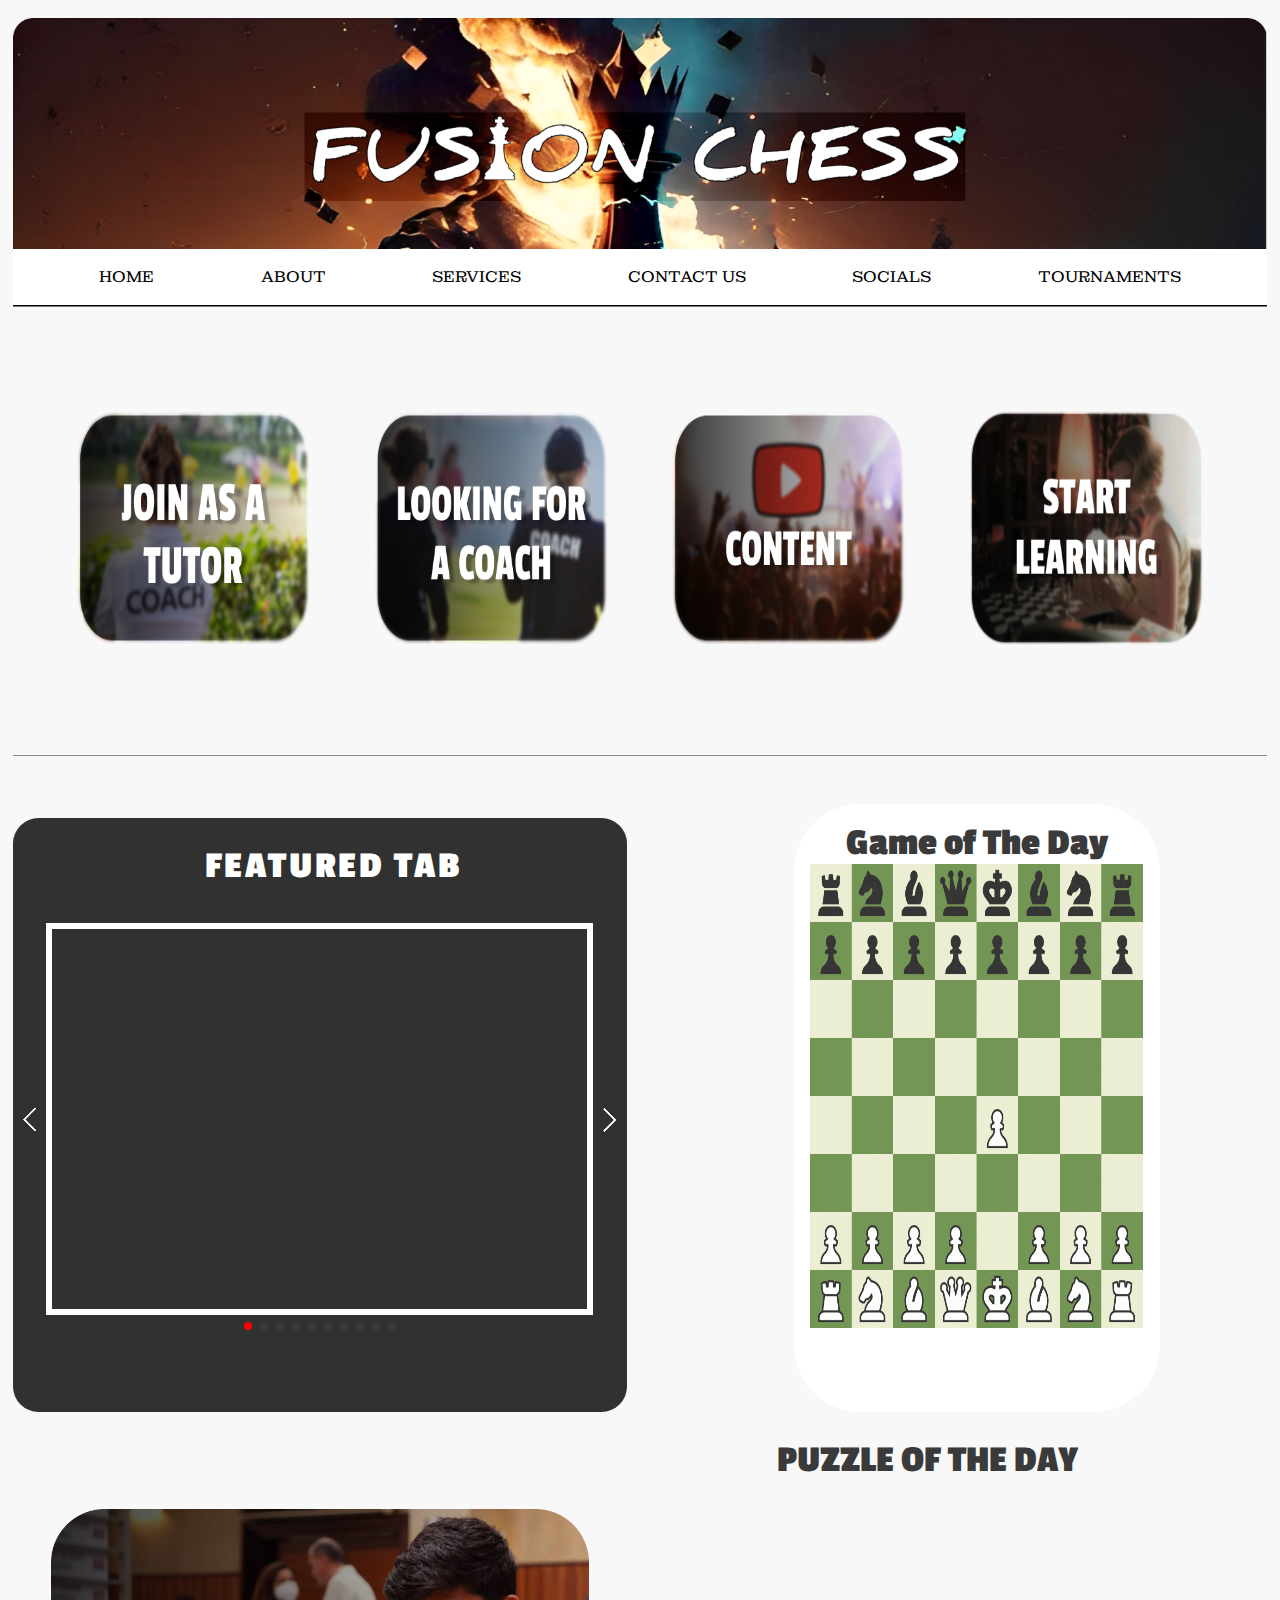
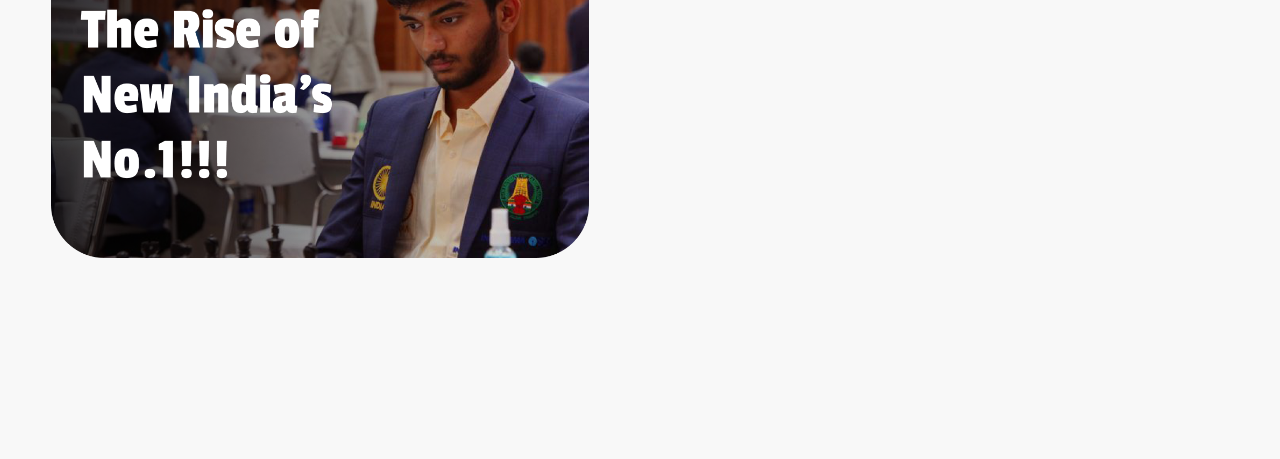
<file: index.html>
<!DOCTYPE html>
<html lang="en">

<head>
  <meta charset="UTF-8">
  <meta name="viewport" content="width=device-width, initial-scale=1.0">
  <title>Welcome to Fusion Chess</title>
  <link rel="stylesheet" href="/css/index.css">
  <link rel="preconnect" href="https://fonts.googleapis.com">
  <link rel="preconnect" href="https://fonts.gstatic.com" crossorigin>
  <link
    href="https://fonts.googleapis.com/css2?family=Montagu+Slab:opsz@16..144&family=Passion+One:wght@400;700&display=swap"
    rel="stylesheet">
</head>

<body>
  <header>
    <img src="/Pictures/chess-war.png" alt="">
    <nav>
      <ul class="navbar">
        <li><a href="index.html">HOME</a></li>
        <li><a href="services.html">ABOUT</a></li>
        <li><a href="about.html">SERVICES</a></li>
        <li><a href="socials.html">CONTACT US</a></li>
        <li><a href="contact.html">SOCIALS</a></li>
        <li><a href="tournaments.html">TOURNAMENTS</a></li>
      </ul>
    </nav>
  </header>

  <div class="container">
    <a href=""><img src="/Pictures/join-as-a-tutor-button.png" alt="Join as a Tutor"></a>
    <a href=""><img src="/Pictures/looking-for-a-coach-button.png" alt="Looking for a Coach"></a>
    <a href="content.html"><img src="/Pictures/conetnt button.png" alt="Content"></a>
    <a href=""><img src="/Pictures/start-learing-button.png" alt="Start Learning"></a>
  </div>

  <!-- From here Featured Tab Starts -->
  <div id="section-1">
    <div class="featured">
      <h1 id="featured-tab">FEATURED TAB</h1>

      <div style="height: 100%; overflow-x: hidden; text-align: center">
        <div class="csslider infinity" id="slider1">
          <input type="radio" name="slides" checked="checked" id="slides_1" />
          <input type="radio" name="slides" id="slides_2" />
          <input type="radio" name="slides" id="slides_3" />
          <input type="radio" name="slides" id="slides_4" />
          <input type="radio" name="slides" id="slides_5" />
          <input type="radio" name="slides" id="slides_6" />
          <input type="radio" name="slides" id="slides_7" />
          <input type="radio" name="slides" id="slides_8" />
          <input type="radio" name="slides" id="slides_9" />
          <input type="radio" name="slides" id="slides_10" />
          <ul>
            <li>
              <iframe width="100%" height="400px" src="https://www.youtube.com/embed/KnmVAWplY0E"
                title="YouTube video player" frameborder="0"
                allow="accelerometer; autoplay; clipboard-write; encrypted-media; gyroscope; picture-in-picture; web-share"
                allowfullscreen></iframe>
              </p>
            </li>
            <li>
              <p>
                <iframe width="100%" height="400px" src="https://www.youtube.com/embed/TghPPv7ioX8?rel=0"
                  frameborder="0" allow="autoplay; encrypted-media" allowfullscreen></iframe>
              </p>
            </li>
            <li>
              <p>
                <iframe width="100%" height="400px" src="https://www.youtube.com/embed/DNweVuwPOWE?rel=0"
                  frameborder="0" allow="autoplay; encrypted-media" allowfullscreen></iframe>
              </p>
            </li>
            <li>
              <p>
                <iframe width="100%" height="400px" src="https://www.youtube.com/embed/2HtzSQAZhPI?rel=0"
                  frameborder="0" allow="autoplay; encrypted-media" allowfullscreen></iframe>
              </p>
            </li>
            <li>
              <p>
                <iframe width="100%" height="400px" src="https://www.youtube.com/embed/m6vjf8YyhTA?rel=0"
                  frameborder="0" allow="autoplay; encrypted-media" allowfullscreen></iframe>
              </p>
            </li>
            <li>
              <p>
              <p>
                <iframe width="100%" height="400px" src="https://www.youtube.com/embed/_PZargVQ0A8?rel=0"
                  frameborder="0" allow="autoplay; encrypted-media" allowfullscreen></iframe>
              </p>
            </li>
            <li>
              <p>
              <p>
                <iframe width="100%" height="400px" src="https://www.youtube.com/embed/IMBHiRmRnfc?rel=0"
                  frameborder="0" allow="autoplay; encrypted-media" allowfullscreen></iframe>
              </p>
            </li>
            <li>
              <p>
              <p>
                <iframe width="100%" height="400px" src="https://www.youtube.com/embed/9ibsHRq3CWI?rel=0"
                  frameborder="0" allow="autoplay; encrypted-media" allowfullscreen></iframe>
              </p>
            </li>
            <li>
              <p>
              <p>
                <iframe width="100%" height="400px" src="https://www.youtube.com/embed/0AerErHz9fA?rel=0"
                  frameborder="0" allow="autoplay; encrypted-media" allowfullscreen></iframe>
              </p>
            </li>
            <li>
              <p>
              <p>
                <iframe width="100%" height="400px" src="https://www.youtube.com/embed/8yNVISc-B0k?rel=0"
                  frameborder="0" allow="autoplay; encrypted-media" allowfullscreen></iframe>
              </p>
            </li>
            <li>
              <p>
                <video controls preload>
                  <source src="" />
                </video>
              </p>
            </li>
            <li>
              <p>
                <video controls preload>
                  <source src="" />
                </video>
              </p>
            </li>
          </ul>
          <div class="arrows">
            <label for="slides_1"></label>
            <label for="slides_2"></label>
            <label for="slides_3"></label>
            <label for="slides_4"></label>
            <label for="slides_5"></label>
            <label for="slides_6"></label>
            <label for="slides_7"></label>
            <label for="slides_8"></label>
            <label for="slides_9"></label>
            <label for="slides_10"></label>
            <label class="goto-first" for="slides_1"></label>
            <label class="goto-last" for="slides_10"></label>
          </div>
          <div class="navigation">
            <div>
              <label for="slides_1"></label>
              <label for="slides_2"></label>
              <label for="slides_3"></label>
              <label for="slides_4"></label>
              <label for="slides_5"></label>
              <label for="slides_6"></label>
              <label for="slides_7"></label>
              <label for="slides_8"></label>
              <label for="slides_9"></label>
              <label for="slides_10"></label>
            </div>
          </div>
        </div>
      </div>
    </div>

    <div id="game-of-the-day">
      <h1 class="h-primary center">Game of The Day</h1>
      <img src="/Pictures/gamr-of-the-day.gif" alt="Game of the Day">
    </div>
  </div>

  <div id="section-2">
    <div class="blog-home">
      <a href=""><img src="/Pictures/rise-of-new-india-1.png" alt=""></a>
    </div>
    <div class="daily-puzzle">
      <div id="puzzle-collection">
        <h1 class="h-primary center">PUZZLE OF THE DAY</h1>
        <iframe style="width: 615px; height: 420px;" src="https://www.chess.com/daily_puzzle" frameborder="0"></iframe>
      </div>
    </div>
  </div>
  <iframe id="10920849" allowtransparency="true" frameborder="0" style="width:20%;border:none;"
    src="//www.chess.com/emboard?id=10920849"></iframe>
  <script>window.addEventListener("message", e => { e['data'] && "10920849" === e['data']['id'] && document.getElementById(`${e['data']['id']}`) && (document.getElementById(`${e['data']['id']}`).style.height = `${e['data']['frameHeight'] + 30}px`) });</script>

</body>

</html>
</file>
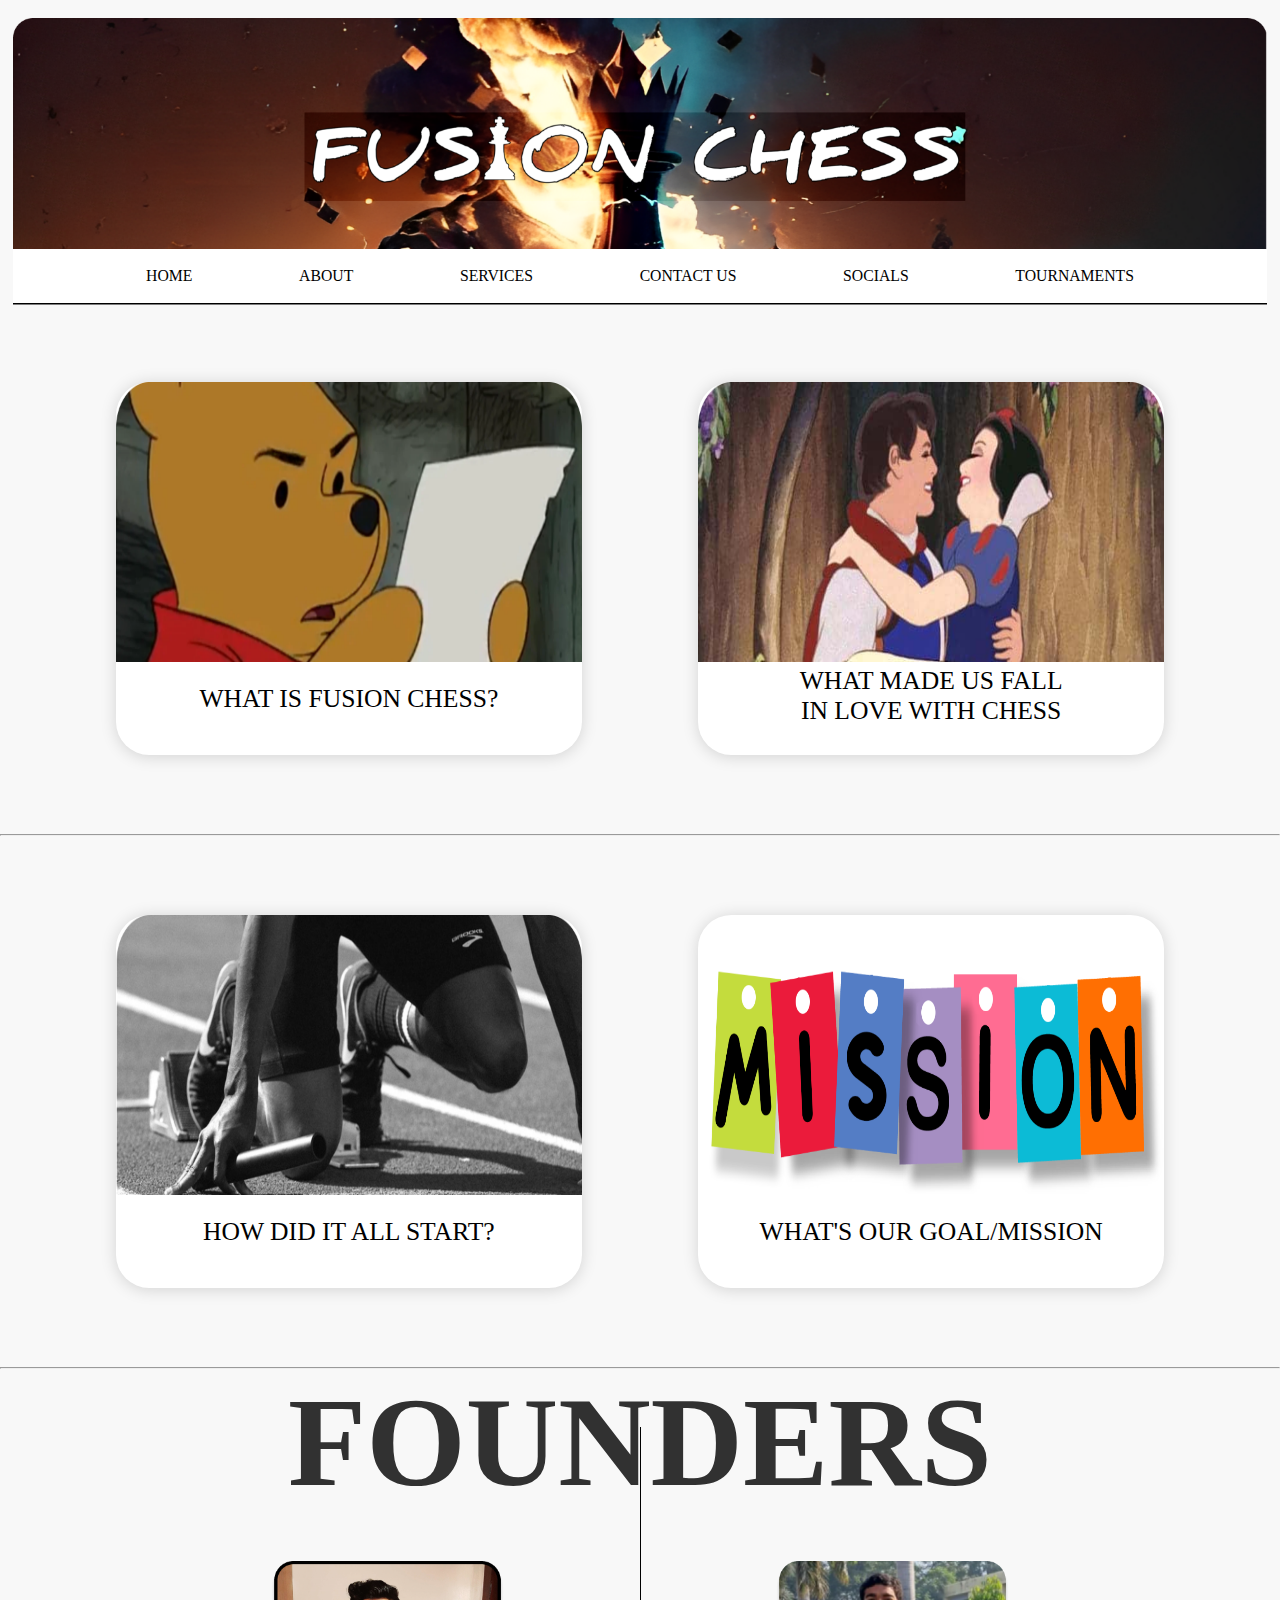
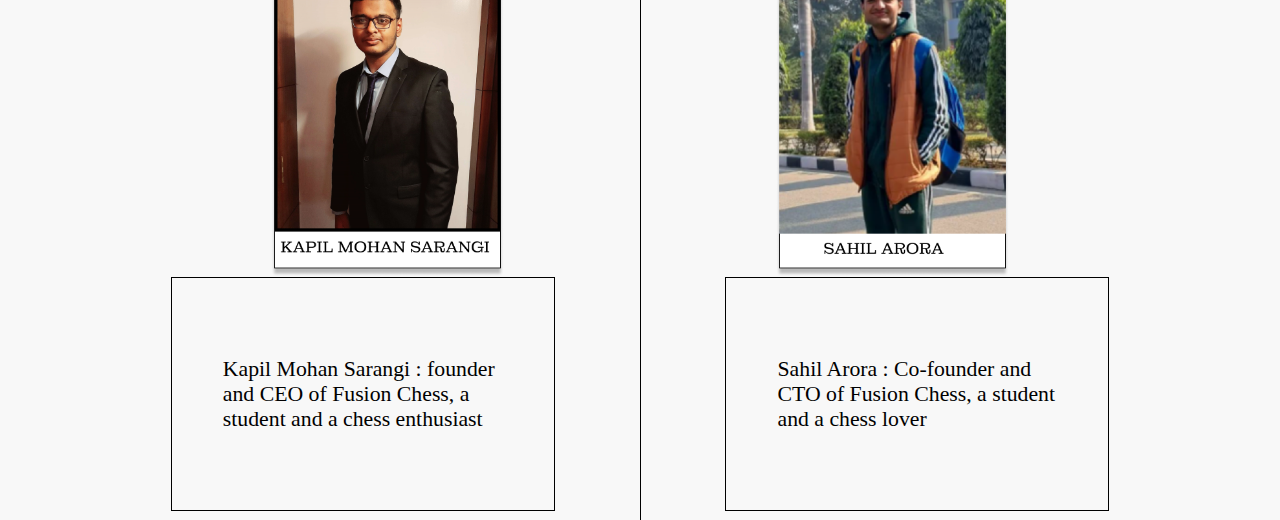
<file: about.html>
<!DOCTYPE html>
<html lang="en">

<head>
  <meta charset="UTF-8">
  <meta name="viewport" content="width=device-width, initial-scale=1.0">
  <title>ABOUT US</title>
  <link rel="stylesheet" href="/css/about.css">
</head>

<body>
  <header>
    <img src="/Pictures/chess-war.png" alt="">
    <nav>
      <ul class="navbar">
        <li><a href="index.html">HOME</a></li>
        <li><a href="about.html">ABOUT</a></li>
        <li><a href="services.html">SERVICES</a></li>
        <li><a href="contact.html">CONTACT US</a></li>
        <li><a href="socials.html">SOCIALS</a></li>
        <li><a href="tournaments.html">TOURNAMENTS</a></li>
      </ul>
    </nav>
  </header>

  <div class="container-1">
    <div class="rectangle" id="rectangle-1"><img src="/Pictures/winni.png" alt="">
      <p>WHAT IS FUSION CHESS?</p>
      <div class="answer">
        Fusion Chess is an ed tech startup revolutionizing chess education. We offer comprehensive lessons and tools for
        players to improve their skills. Our platform provides personalized feedback, and a vibrant community. Unlock
        your chess potential with Fusion Chess
      </div>
    </div>
    <div class="rectangle" id="rectangle-2"><img src="/Pictures/cindrella.png" alt="">
      <p>WHAT MADE US FALL <br>IN LOVE WITH CHESS</p>
      <div class="answer">
        During the peak of the Covid lockdown, as teenagers, we found ourselves spending countless hours online,
        engrossed in the world of chess. It was only during this time that we stumbled upon the captivating chess boom
        commonly known as the "Samay Raina Chess Boom" featuring the renowned stand-up comedian and International
        Master, Sagar Shah. The electrifying combination of their comedy and expertise brought chess to life in an
        entirely new way. We were captivated by the game's strategic depth, intellectual challenge, and the sense of
        community it fostered<br>


      </div>
    </div>
  </div>

  <hr>
  <div class="container-2">
    <div class="rectangle" id="rectangle-3"><img src="/Pictures/runner.png" alt="">
      <p>HOW DID IT ALL START?</p>
      <div class="answer">
        This love for chess ignited our entrepreneurial spirit, inspiring us to create Fusion Chess, an ed tech platform
        that shares our passion and enables others to fall in love with chess just like we did
        <br>
        We love chess and we want people to love chess sooo here we are with Fusion Chess <br>
        Damn that rhymed <br>
        &#58; &#41;
      </div>
    </div>
    <div class="rectangle" id="rectangle-4"><img src="/Pictures/mission.png" alt="">
      <p>WHAT&apos;S OUR GOAL/MISSION</p>
      <div class="answer">
        Our goal/mission is to make learning chess as fun and efficient as possible
      </div>
    </div>
  </div>

  <hr>
  <h1 id="founders">FOUNDERS</h1>
  <div class="founder-pics">
    <img src="/Pictures/kapil-photo.png" alt="Kapil Mohan Sarangi">
    <img src="/Pictures/sahil-photo.png" alt="Sahil Arora">
  </div>
  <div class="text-box-container">
    <div class="text-box" id="kapil-text-box">
      <p>Kapil Mohan Sarangi : founder and CEO of Fusion Chess, a student and a chess enthusiast</p>

    </div>
    <div class="text-box" id="sahil-text-box">
      <p>Sahil Arora : Co-founder and CTO of Fusion Chess, a student and a chess lover</p>
    </div>
  </div>

  <div class="vertical-line"></div>
</body>

</html>
</file>
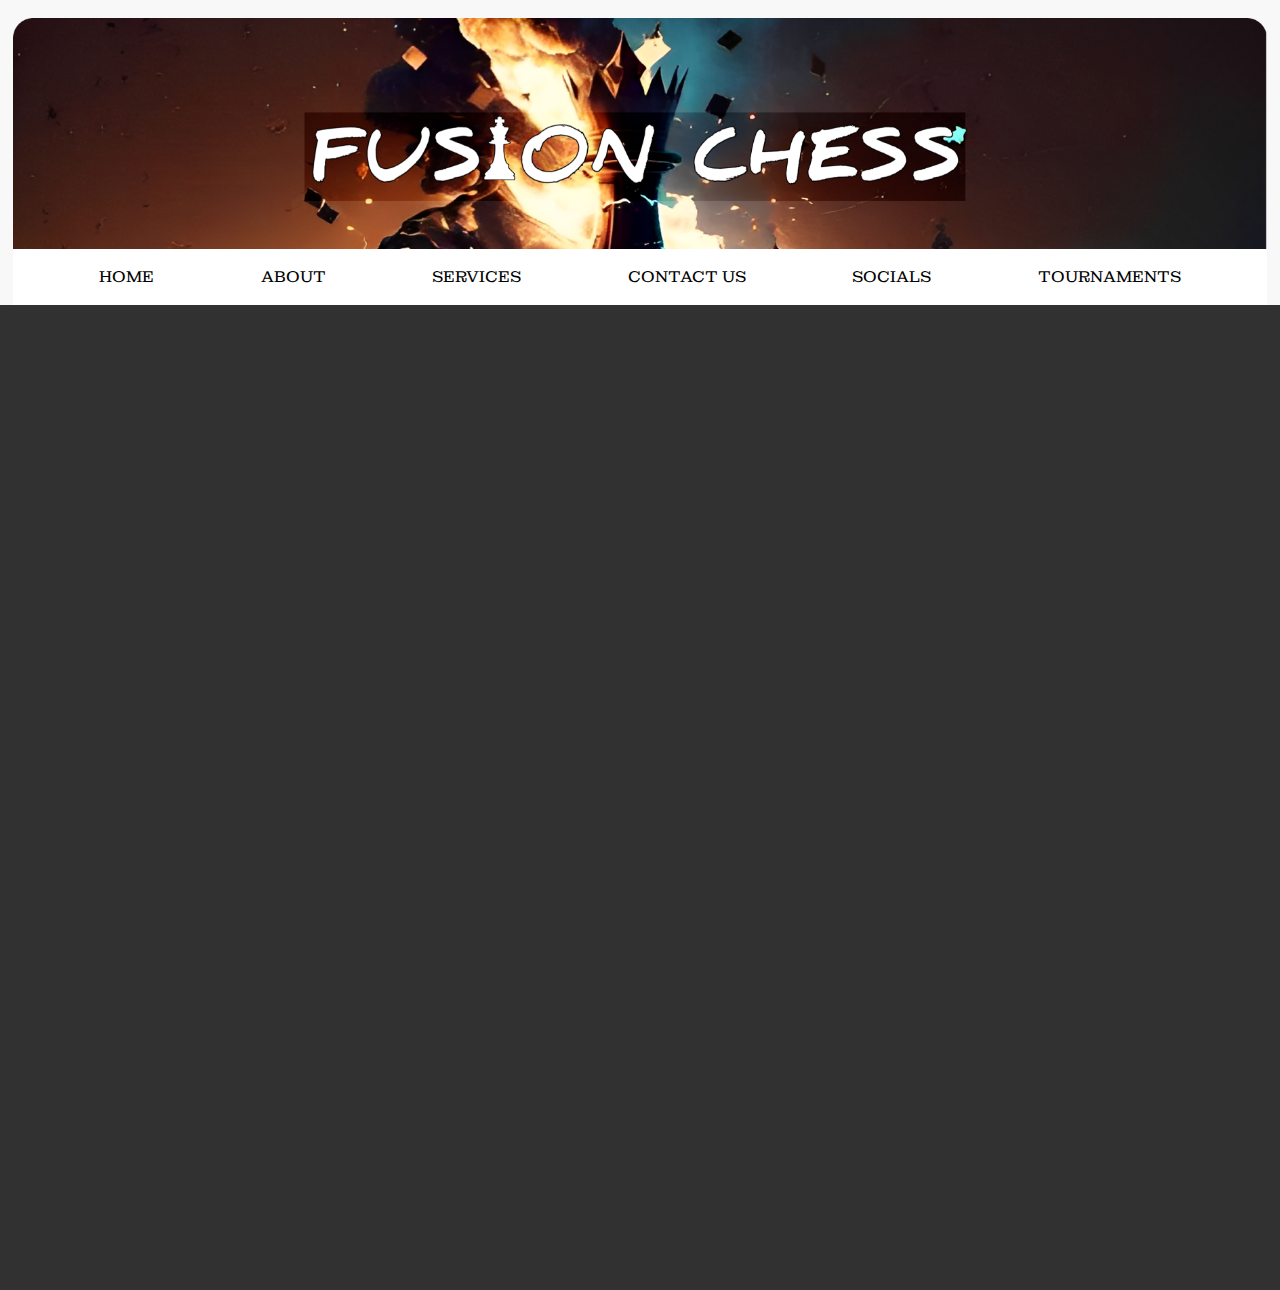
<file: contact.html>
<!DOCTYPE html>
<html lang="en">

<head>
    <meta charset="UTF-8">
    <meta name="viewport" content="width=device-width, initial-scale=1.0">
    <title>Contact Us</title>
    <link rel="stylesheet" href="/css/contact.css">
    <link rel="preconnect" href="https://fonts.googleapis.com">
<link rel="preconnect" href="https://fonts.gstatic.com" crossorigin>
<link href="https://fonts.googleapis.com/css2?family=Montagu+Slab:opsz@16..144&family=Passion+One:wght@400;700&display=swap" rel="stylesheet">
</head>

<body>
    <header>
        <img src="/Pictures/chess-war.png" alt="Fusion Chess">
        <nav>
            <ul class="navbar">
                <li><a href="index.html">HOME</a></li>
                <li><a href="about.html">ABOUT</a></li>
                <li><a href="services.html">SERVICES</a></li>
                <li><a href="contact.html">CONTACT US</a></li>
                <li><a href="socials.html">SOCIALS</a></li>
                <li><a href="">TOURNAMENTS</a></li>
            </ul>
        </nav>
    </header>

    <section id="grey-bg">
        <div id="contact-us-form">
        <iframe
            src="https://docs.google.com/forms/d/e/1FAIpQLSfPkhsQT8Kq5-Al-Uf-f4jmjcRFD_2HtPrzB0a4ebIlGkPyxA/viewform?embedded=true"
            width="640" height="985" frameborder="0" marginheight="0" marginwidth="0">Loading…</iframe>
        </div>
    </section>
</body>

</html>
</file>
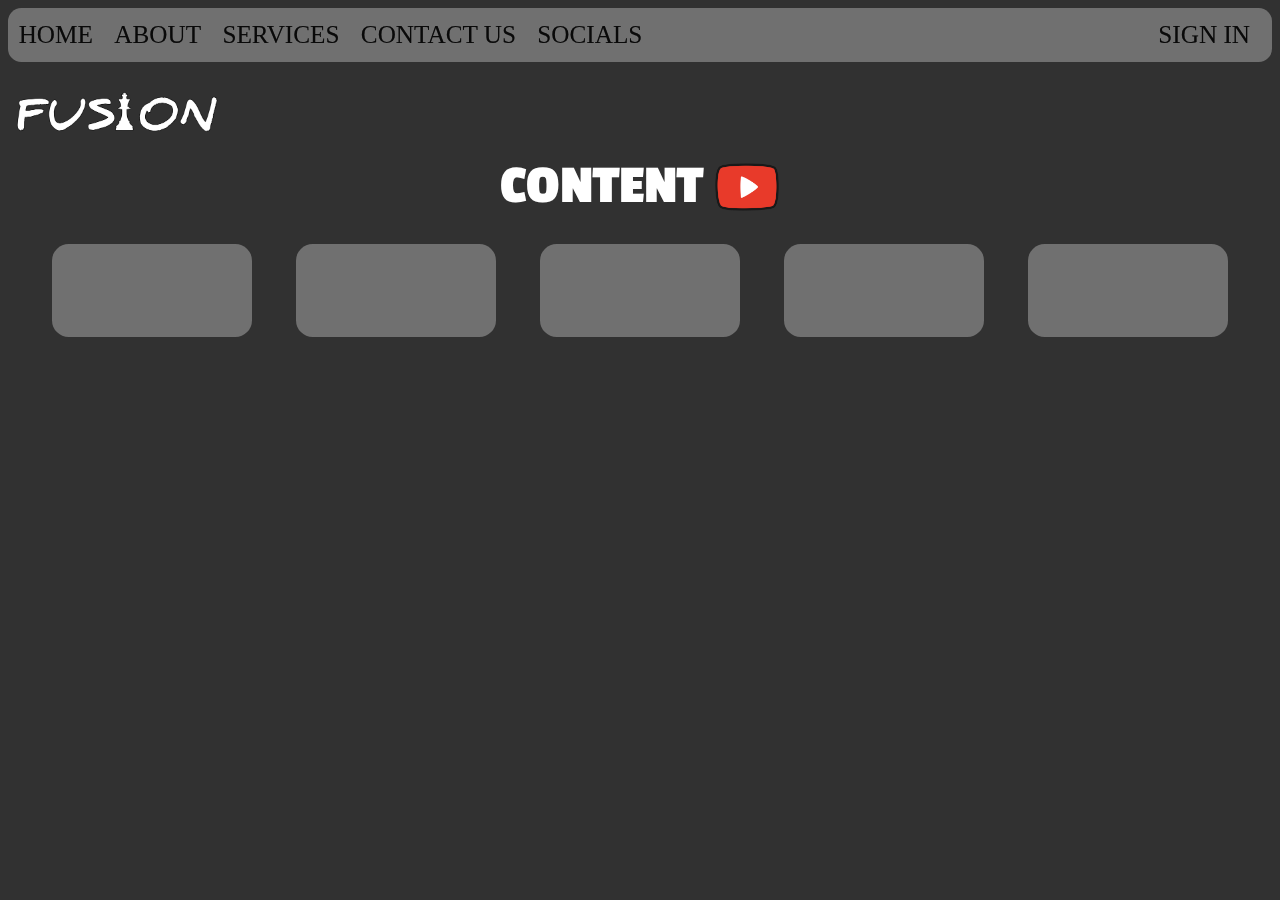
<file: content.html>
<!DOCTYPE html>
<html lang="en">
<head>
    <meta charset="UTF-8">
    <meta name="viewport" content="width=device-width, initial-scale=1.0">
    <title>Content</title>
    <link rel="stylesheet" href="css/content.css">
    <link rel="preconnect" href="https://fonts.googleapis.com">
    <link rel="preconnect" href="https://fonts.gstatic.com" crossorigin>
    <link href="https://fonts.googleapis.com/css2?family=Passion+One:wght@400;700&display=swap" rel="stylesheet">
</head>
<body>

    <header>
        <nav>
          <ul class="navbar">
            <li><a href="index.html">HOME</a></li>
            <li><a href="about.html">ABOUT</a></li>
            <li><a href="services.html">SERVICES</a></li>
            <li><a href="contact.html">CONTACT US</a></li>
            <li><a href="socials.html">SOCIALS</a></li>
            
            <div class="button">
              <li><a href="signIN.html">SIGN IN</a></li>
            </div>
          </ul>
        </nav>
      </header>

    <h2><img src="/Pictures/fusion only.png" alt="fusiom logo"></h2>
    <h1>CONTENT <img src="/Pictures/content.png" alt="Content"></h1>

    <div class="container">
        <div id="section-1" class="items-section"></div>
        <div id="section-2" class="items-section"></div>
        <div id="section-3" class="items-section"></div>
        <div id="section-4" class="items-section"></div>
        <div id="section-5" class="items-section"></div>
    </div>


    
</body>
</html>
</file>
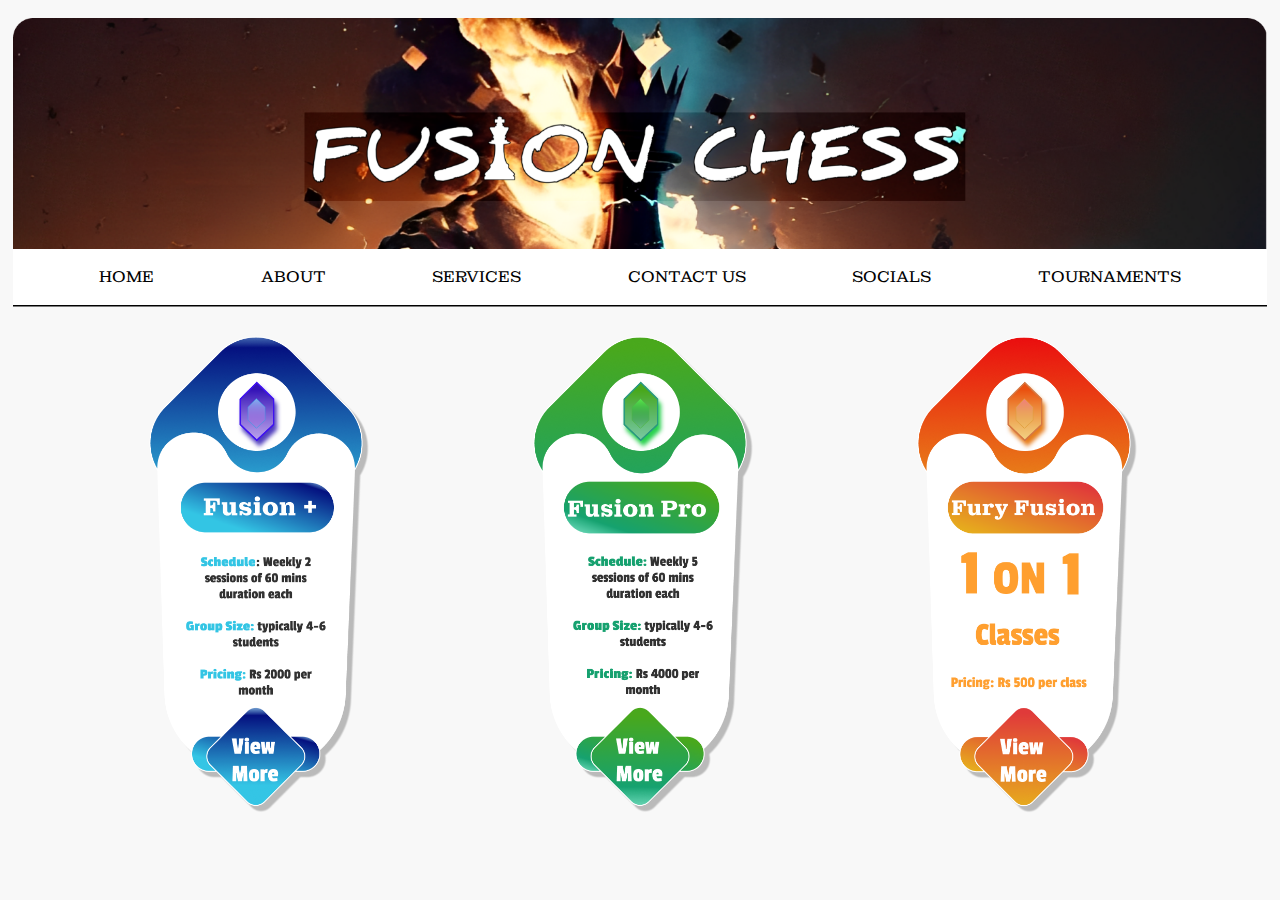
<file: services.html>
<!DOCTYPE html>
<html lang="en">
<head>
  <meta charset="UTF-8">
  <meta name="viewport" content="width=device-width, initial-scale=1.0">
  <title>Services</title>
  <link rel="stylesheet" href="/css/services.css">
  <link rel="preconnect" href="https://fonts.googleapis.com">
<link rel="preconnect" href="https://fonts.gstatic.com" crossorigin>
<link href="https://fonts.googleapis.com/css2?family=Montagu+Slab:opsz@16..144&family=Passion+One:wght@400;700&display=swap" rel="stylesheet">
</head>
<body>
  <header>
    <img src="/Pictures/chess-war.png" alt="">
    <nav>
      <ul class="navbar">
        <li><a href="index.html">HOME</a></li>
        <li><a href="about.html">ABOUT</a></li>
        <li><a href="services.html">SERVICES</a></li>
        <li><a href="contact.html">CONTACT US</a></li>
        <li><a href="socials.html">SOCIALS</a></li>
        <li><a href="">TOURNAMENTS</a></li>
     </ul>
    </nav>
</header>

<div class="container-plans">
  <div class="plans"><img src="/Pictures/fusion+.png" alt=""></div>
  <div class="plans"><img src="/Pictures/fusion-pro.png" alt=""></div>
  <div class="plans"><img src="/Pictures/fury fusion.png" alt=""></div>
</div>

<div class="container-box">
  <div class="box"></div>
  <div class="box"></div>
  <div class="box"></div>
</div>


</body>
</html>
</file>
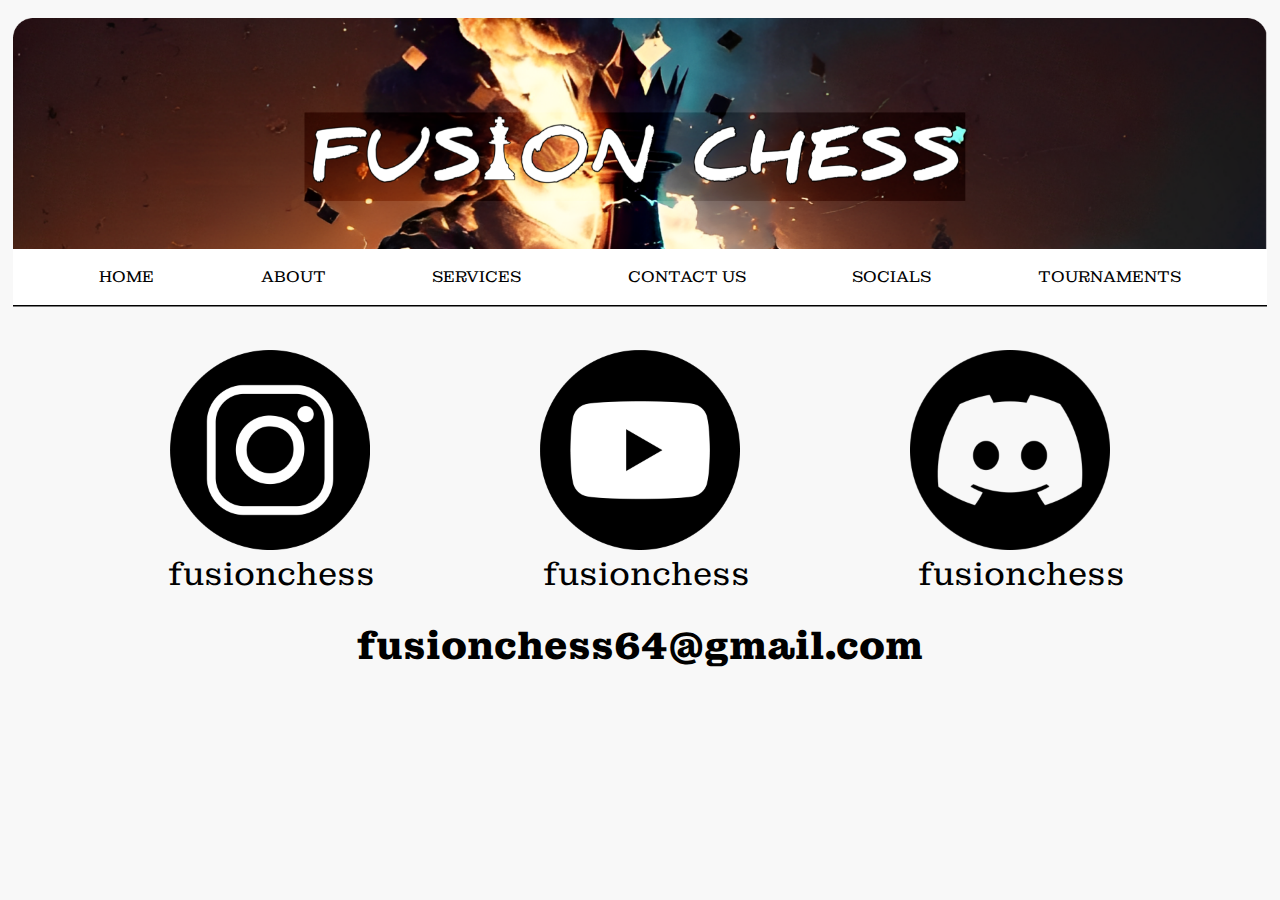
<file: socials.html>
<!DOCTYPE html>
<html lang="en">
<head>
  <meta charset="UTF-8">
  <meta name="viewport" content="width=device-width, initial-scale=1.0">
  <title>Our Social Media Handles</title>
  <link rel="stylesheet" href="/css/socials.css">
  <link rel="preconnect" href="https://fonts.googleapis.com">
<link rel="preconnect" href="https://fonts.gstatic.com" crossorigin>
<link href="https://fonts.googleapis.com/css2?family=Montagu+Slab:opsz@16..144&family=Passion+One:wght@400;700&display=swap" rel="stylesheet">
</head>
<body>
  <header>
    <img src="/Pictures/chess-war.png" alt="">
    <nav>
      <ul class="navbar">
        <li><a href="index.html">HOME</a></li>
        <li><a href="about.html">ABOUT</a></li>
        <li><a href="services.html">SERVICES</a></li>
        <li><a href="contact.html">CONTACT US</a></li>
        <li><a href="socials.html">SOCIALS</a></li>
        <li><a href="">TOURNAMENTS</a></li>
     </ul>
    </nav>
</header>

<div class="container-icons">
  <div class="icons"><a href="https://www.instagram.com/fusionchess/"><img src="/Pictures/instagram-socials.png" alt="Instagram"></a></div>
  <div class="icons"><a href="https://www.youtube.com/@FusionChess"><img src="/Pictures/youtube-socials.png" alt="YouTube"></a></div>
  <div class="icons"><a href="https://discord.gg/KW5Y35zGQT"><img src="/Pictures/discord-socials.png" alt="Discord"></a></div>
</div>

<div class="container-text">
  <div class="text"><p>fusionchess</p></div>
  <div class="text"><p>fusionchess</p></div>
  <div class="text"><p>fusionchess</p></div>
</div>

<h1 id="email">fusionchess64@gmail.com</h1>
</body>
</html>
</file>
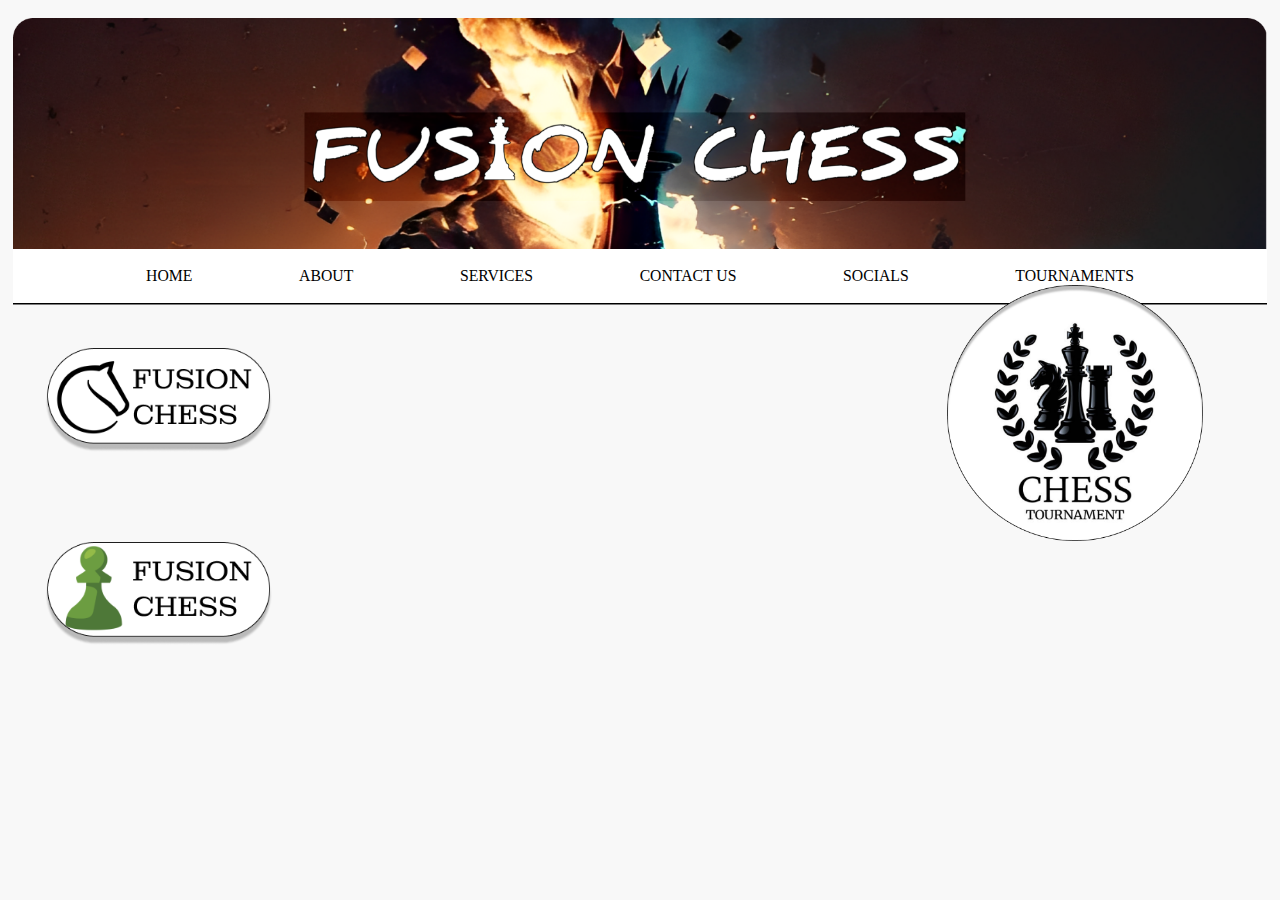
<file: tournaments.html>
<!DOCTYPE html>
<html lang="en">
<head>
    <meta charset="UTF-8">
    <meta name="viewport" content="width=device-width, initial-scale=1.0">
    <title>Tournaments Pages</title>
    <link rel="stylesheet" href="/css/tournaments.css">
</head>
<body>
    <header>
        <img src="/Pictures/chess-war.png" alt="">
        <nav>
          <ul class="navbar">
            <li><a href="index.html">HOME</a></li>
            <li><a href="about.html">ABOUT</a></li>
            <li><a href="services.html">SERVICES</a></li>
            <li><a href="contact.html">CONTACT US</a></li>
            <li><a href="socials.html">SOCIALS</a></li>
            <li><a href="tournaments.html">TOURNAMENTS</a></li>
          </ul>
        </nav>
      
      </header>
    
  <div class="container">
    <img src="/Pictures/fusio-chess-lichess.png" alt="">
    <img src="/Pictures/fusio-chess-chesscom.png" alt="">
  </div>

  <div class="chess-tournaments">
    <img src="/Pictures/chess-tournaments.png" alt="">
  </div>
</body>
</html>
</file>
<file: css/index.css>
*{
  box-sizing: border-box;
  margin: 0;
  padding: 0;
}

body{
  background-color: #F8F8F8;
}

img[src="/Pictures/chess-war.png"]{
  background-size: cover;
  width: 98%;
 margin: 2vh 1vw;
}

.navbar{
  background-color: #FFFFFF;
  display: flex;
 align-items: center;
 justify-content: center; 
 list-style-type: none;
 margin-left: 1vw;
 margin-right: 1vw;
 padding: 2vh 1vw;
 margin-top: -2.4vh;
 box-shadow: 0 0.16614745586708204vh black;
}

.navbar li a{
  font-size: 1.23vw;
  color: black;
  font-family: 'Montagu Slab', serif;
  text-decoration: none;
  padding: 1.6614745586708204vh 4.166666666666667vw;
align-items: center;
justify-content: center;
}

.navbar li a:hover{
  background-color: black;
  color: #FFFFFF
}

.container{
  /* border: 2px solid red; */
  height: 50vh;
  display: flex;
  align-items: center;
  justify-content: space-evenly;
  box-shadow: 0 0.05vh black;
  margin: 0 1vw;
}

.container img{
  width: 18.229166666666668vw;
  height: 25.96053997923157vh;
}

h1{
  font-family: 'Passion One', serif;
  font-weight: bold;
  font-size: 3vw;
  margin-left: 15vw;
  color: white;
  
  margin-top: 3vh;

}

#featured-tab{
  letter-spacing: 0.2vw;
}

.featured{
  margin-top: 7vh;
  margin-left: 1vw;
  background-color: #313131;
  border-radius: 2vw;
  width: 48vw;
}

.csslider {
  -moz-perspective: 1300px;
  -ms-perspective: 1300px;
  -webkit-perspective: 1300px;
  perspective: 67.70833333333333vw;
  display: inline-block;
  text-align: left;
  position: relative;
  margin-bottom: 22px;
}
.csslider > input {
  display: none;
}
.csslider > input:nth-of-type(10):checked ~ ul li:first-of-type {
  margin-left: -900%;
}
.csslider > input:nth-of-type(9):checked ~ ul li:first-of-type {
  margin-left: -800%;
}
.csslider > input:nth-of-type(8):checked ~ ul li:first-of-type {
  margin-left: -700%;
}
.csslider > input:nth-of-type(7):checked ~ ul li:first-of-type {
  margin-left: -600%;
}
.csslider > input:nth-of-type(6):checked ~ ul li:first-of-type {
  margin-left: -500%;
}
.csslider > input:nth-of-type(5):checked ~ ul li:first-of-type {
  margin-left: -400%;
}
.csslider > input:nth-of-type(4):checked ~ ul li:first-of-type {
  margin-left: -300%;
}
.csslider > input:nth-of-type(3):checked ~ ul li:first-of-type {
  margin-left: -200%;
}
.csslider > input:nth-of-type(2):checked ~ ul li:first-of-type {
  margin-left: -100%;
}
.csslider > input:nth-of-type(1):checked ~ ul li:first-of-type {
  margin-left: 0%;
}
.csslider > ul {
  position: relative;
  width: 42.708333333333336vw;
  height: 43.613707165109034vh;
  z-index: 1;
  font-size: 0;
  line-height: 0;
  border: 0.5208333333333334vw solid #ffffff;
  margin: 0 auto;
  padding: 0;
  overflow: hidden;
  white-space: nowrap;
  -moz-box-sizing: border-box;
  -webkit-box-sizing: border-box;
  box-sizing: border-box;
}
.csslider > ul > li {
  position: relative;
  display: inline-block;
  width: 100%;
  height: 100%;
  overflow: hidden;
  font-size: 0.78125vw;
  font-size: initial;
  line-height: normal;
  -moz-transition: all 0.5s cubic-bezier(0.4, 1.3, 0.65, 1);
  -o-transition: all 0.5s ease-out;
  -webkit-transition: all 0.5s cubic-bezier(0.4, 1.3, 0.65, 1);
  transition: all 0.5s cubic-bezier(0.4, 1.3, 0.65, 1);
  vertical-align: top;
  -moz-box-sizing: border-box;
  -webkit-box-sizing: border-box;
  box-sizing: border-box;
  white-space: normal;
}
.csslider > .navigation {
  position: absolute;
  bottom: -8px;
  left: 50%;
  z-index: 10;
  margin-bottom: -0.5208333333333334vw;
  font-size: 0;
  line-height: 0;
  text-align: center;
  -webkit-touch-callout: none;
  -webkit-user-select: none;
  -khtml-user-select: none;
  -moz-user-select: none;
  -ms-user-select: none;
  user-select: none;
}
.csslider > .navigation > div {
    margin-left: -100%;
}
.csslider > .navigation label {
  position: relative;
  display: inline-block;
  cursor: pointer;
  border-radius: 50%;
  margin: 0 4px;
  padding: 4px;
  background: #3A3A3A;
}
.csslider > .navigation label:hover:after {
  opacity: 1;
}
.csslider > .navigation label:after {
  content: '';
  position: absolute;
  left: 50%;
  top: 50%;
  margin-left: -0.3125vw;
  margin-top: -0.3125vw;
  background: #ff0000;
  border-radius: 50%;
  padding: 0.3125vw;
  opacity: 0;
}
.csslider > .arrows {
  -webkit-touch-callout: none;
  -webkit-user-select: none;
  -khtml-user-select: none;
  -moz-user-select: none;
  -ms-user-select: none;
  user-select: none;
}
.csslider.inside .navigation {
  bottom: 0.5208333333333334vw;
  margin-bottom: 0.5208333333333334vw;
}
.csslider > input:nth-of-type(1):checked ~ .navigation label:nth-of-type(1):after,
.csslider > input:nth-of-type(2):checked ~ .navigation label:nth-of-type(2):after,
.csslider > input:nth-of-type(3):checked ~ .navigation label:nth-of-type(3):after,
.csslider > input:nth-of-type(4):checked ~ .navigation label:nth-of-type(4):after,
.csslider > input:nth-of-type(5):checked ~ .navigation label:nth-of-type(5):after,
.csslider > input:nth-of-type(6):checked ~ .navigation label:nth-of-type(6):after,
.csslider > input:nth-of-type(7):checked ~ .navigation label:nth-of-type(7):after,
.csslider > input:nth-of-type(8):checked ~ .navigation label:nth-of-type(8):after,
.csslider > input:nth-of-type(9):checked ~ .navigation label:nth-of-type(9):after,
.csslider > input:nth-of-type(10):checked ~ .navigation label:nth-of-type(10):after,
.csslider > input:nth-of-type(11):checked ~ .navigation label:nth-of-type(11):after {
  opacity: 1;
}
.csslider > .arrows {
  position: absolute;
  left: -1.6145833333333333vw;
  top: 50%;
  width: 100%;
  height: 1.3541666666666667vw;
  padding: 0 1.6145833333333333vw;
  z-index: 0;
  -moz-box-sizing: content-box;
  -webkit-box-sizing: content-box;
  box-sizing: content-box;
}
.csslider > .arrows label {
  display: none;
  position: absolute;
  top: -50%;
  padding: 0.6770833333333334vw;
  box-shadow: inset 0.10416666666666667vw -0.10416666666666667vw 0 0.052083333333333336vw white;
  cursor: pointer;
  -moz-transition: box-shadow 0.15s, margin 0.15s;
  -o-transition: box-shadow 0.15s, margin 0.15s;
  -webkit-transition: box-shadow 0.15s, margin 0.15s;
  transition: box-shadow 0.15s, margin 0.15s;
}
.csslider > .arrows label:hover {
  box-shadow: inset 0.15625vw -0.15625vw 0 0.10416666666666667vw #ff0000;
  margin: 0 0px;
}
.csslider > .arrows label:before {
  content: '';
  position: absolute;
  top: -100%;
  left: -100%;
  height: 300%;
  width: 300%;
}
.csslider.infinity > input:first-of-type:checked ~ .arrows label.goto-last,
.csslider > input:nth-of-type(1):checked ~ .arrows > label:nth-of-type(0),
.csslider > input:nth-of-type(2):checked ~ .arrows > label:nth-of-type(1),
.csslider > input:nth-of-type(3):checked ~ .arrows > label:nth-of-type(2),
.csslider > input:nth-of-type(4):checked ~ .arrows > label:nth-of-type(3),
.csslider > input:nth-of-type(5):checked ~ .arrows > label:nth-of-type(4),
.csslider > input:nth-of-type(6):checked ~ .arrows > label:nth-of-type(5),
.csslider > input:nth-of-type(7):checked ~ .arrows > label:nth-of-type(6),
.csslider > input:nth-of-type(8):checked ~ .arrows > label:nth-of-type(7),
.csslider > input:nth-of-type(9):checked ~ .arrows > label:nth-of-type(8),
.csslider > input:nth-of-type(10):checked ~ .arrows > label:nth-of-type(9),
.csslider > input:nth-of-type(11):checked ~ .arrows > label:nth-of-type(10) {
  display: block;
  left: 0;
  right: auto;
  -moz-transform: rotate(45deg);
  -ms-transform: rotate(45deg);
  -o-transform: rotate(45deg);
  -webkit-transform: rotate(45deg);
  transform: rotate(45deg);
}
.csslider.infinity > input:last-of-type:checked ~ .arrows label.goto-first,
.csslider > input:nth-of-type(1):checked ~ .arrows > label:nth-of-type(2),
.csslider > input:nth-of-type(2):checked ~ .arrows > label:nth-of-type(3),
.csslider > input:nth-of-type(3):checked ~ .arrows > label:nth-of-type(4),
.csslider > input:nth-of-type(4):checked ~ .arrows > label:nth-of-type(5),
.csslider > input:nth-of-type(5):checked ~ .arrows > label:nth-of-type(6),
.csslider > input:nth-of-type(6):checked ~ .arrows > label:nth-of-type(7),
.csslider > input:nth-of-type(7):checked ~ .arrows > label:nth-of-type(8),
.csslider > input:nth-of-type(8):checked ~ .arrows > label:nth-of-type(9),
.csslider > input:nth-of-type(9):checked ~ .arrows > label:nth-of-type(10),
.csslider > input:nth-of-type(10):checked ~ .arrows > label:nth-of-type(11),
.csslider > input:nth-of-type(11):checked ~ .arrows > label:nth-of-type(12) {
  display: block;
  right: 0;
  left: auto;
  -moz-transform: rotate(225deg);
  -ms-transform: rotate(225deg);
  -o-transform: rotate(225deg);
  -webkit-transform: rotate(225deg);
  transform: rotate(225deg);
}
/*#region MODULES */
/*#endregion */
/*___________________________________ LAYOUT ___________________________________ */
* {
  margin: 0;
  padding: 0;
}
ul {
  padding-left: 40px;
}

  #slider1 {
  margin: 1.0416666666666667vw;
  font-family: 'Lato';
  margin-left: 1vw;
  margin-top: 4vh;
}
#slider1 > input:nth-of-type(3):checked ~ ul #bg {
  width: 80%;
  padding: 1.1458333333333333vw;
  -moz-transition: .5s .5s;
  -o-transition: .5s .5s;
  -webkit-transition: .5s .5s;
  transition: .5s .5s;
}
#slider1 > input:nth-of-type(3):checked ~ ul #bg div {
  -moz-transform: translate(0);
  -ms-transform: translate(0);
  -o-transform: translate(0);
  -webkit-transform: translate(0);
  transform: translate(0);
  -moz-transition: .5s .9s;
  -o-transition: .5s .9s;
  -webkit-transition: .5s .9s;
  transition: .5s .9s;
}
/*#videos */
/*___________________________________ LAYOUT ___________________________________ */
video { 
  width:710px; 
  height:400px;  
  background:transparent url('') no-repeat 0 0; 
  -webkit-background-size:cover; 
  -moz-background-size:cover; 
  -o-background-size:cover; 
  background-size:cover; 
}
/* Section 1 */
#section-1{
  display: flex;
}

/* Game of the Day */
#game-of-the-day{
  width: 28.645833333333332vw;
  height: 67.49740394600208vh;
  background-color: white;
  border-radius: 5.208333333333333vw;
  margin-left: 13vw;
  margin-top: 5.5vh;
}

#game-of-the-day h1{
  color: #3A3A3A;
  margin-top: 2vh;
  margin-left: 0vw;
}

#game-of-the-day img{
  width: 26.041666666666668vw;
  height: 51.52440290758048vh;
  margin-left: 1.25vw;
}

/* Section 2: Blog and Daily Puzzle */

#section-2{
  display: flex;
  align-items: center;
  justify-content: space-between;
}

.blog-home{
  margin-left: 4vw;
  margin-top: 6vh;
}

.blog-home img{
  width: 42vw;
} 

#puzzle-collection h1{
  color: rgb(58, 58, 58);
  margin-left: -1vw;
}

.daily-puzzle{
  margin-right: 3vw;
}





/* CSS Utilities */
.center{
  text-align: center;
}

.h-primary{
  font-family: 'Passion One', serif;
  font-weight: bold;
}
</file>
<file: css/about.css>
*{
  box-sizing: border-box;
  margin: 0;
  padding: 0;
}

body{
  background-color: #F8F8F8;
}

img[src="/Pictures/chess-war.png"]{
  background-size: cover;
  width: 98%;
 margin: 2vh 1vw;
}

.navbar{
  background-color: #FFFFFF;
  display: flex;
 align-items: center;
 justify-content: center; 
 list-style-type: none;
 margin-left: 1vw;
 margin-right: 1vw;
 padding: 2vh 1vw;
 margin-top: -2.4vh;
 box-shadow: 0 0.16614745586708204vh black;
}

.navbar li a{
  font-size: 1.23vw;
  color: black;
  font-family: 'Montagu Slab', serif;
  text-decoration: none;
  padding: 1.6614745586708204vh 4.166666666666667vw;
align-items: center;
justify-content: center;
}

.navbar li a:hover{
  background-color: black;
  color: #FFFFFF
}

/* Rectangles */

.container-1 {
  display: flex;
  align-items: center;
  justify-content: space-evenly;
  height: 59vh;
}

.rectangle{
  position: static;
  width: 36.458333333333336vw;
  height: 41.53686396677051vh;
  background-color: white;
  border-radius: 2.6041666666666665vw;
  box-shadow: 0 0.1rem 1rem rgba(0, 0, 0, 0.15);
  transition: height 0.3s ease-in-out;
  cursor: pointer;
}

.rectangle:hover{
  height: auto;
  z-index: +1;
}

.container-2 {
  display: flex;
  align-items: center;
  justify-content: space-evenly;
  height: 59vh;
}

.rectangle img{
  width: 36.458333333333336vw;
  height: 31.152647975077883vh;
}

.rectangle p{
  font-size: 2vw;
  text-align: center;
  font-family: 'Montagu Slab', serif;
}

#rectangle-1 p, #rectangle-3 p, #rectangle-4 p {
  margin-top: 2vh;
}

.answer{
  position: relative;
  font-size: 2vw;
  text-align: center;
  display: none;
}

.rectangle:hover .answer{
  display: block;
}
/* Founder Heading */

#founders{
  text-align: center;
  font-size: 10vw;
  font-family: 'Montagu Slab', serif;
  color: #313131;

}
/* Founder Pictures */

.founder-pics{
  margin-top: 5vh;
  display: flex;
  align-items: center;
  justify-content: space-evenly;
}

.founder-pics img{
  width: 18.229166666666668vw;
}

/* Text Boxes */

.text-box-container{
  display: flex;
  align-items: center;
  justify-content: space-evenly;
}

 .text-box{
  width: 30vw;
  height: 26vh;
  display: flex;
  align-items: center;
  justify-content: center;
  border: 0.1vw solid black;
}

.text-box p{
  font-size: 1.7vw;
  font-family: 'Montagu Slab', serif;
  margin: auto auto;
  padding: 8vh 4vw;
}

/* Vertical line between The Photos */

.vertical-line {
  width: 0.1vw;
  height: 77vh;
  background-color: black;
  margin-left: 50vw;
  margin-top: -76vh;
}

/* Hovering on Photo effect

#kapil-text-box{
  transform: scale(1.5) translate(50px, 200px);
}

.founder-pics img[src="/Pictures/kapil-photo.png"]:hover + .text-box-container #kapil-text-box {
  transform: scale(1.5) translate(50px, 200px);
  transition: transform 3s;

} */
</file>
<file: css/contact.css>
*{
  box-sizing: border-box;
  margin: 0;
  padding: 0;
}

/* Navigation Bar */

body{
  background-color: #F8F8F8;
}

img[src="/Pictures/chess-war.png"]{
  background-size: cover;
  width: 98%;
 margin: 2vh 1vw;
}

.navbar{
  background-color: #FFFFFF;
  display: flex;
 align-items: center;
 justify-content: center; 
 list-style-type: none;
 margin-left: 1vw;
 margin-right: 1vw;
 padding: 2vh 1vw;
 margin-top: -2.4vh;
 box-shadow: 0 0.16614745586708204vh black;
}

.navbar li a{
  font-size: 1.23vw;
  color: black;
  font-family: 'Montagu Slab', serif;
  text-decoration: none;
  padding: 1.6614745586708204vh 4.166666666666667vw;
align-items: center;
justify-content: center;
}

.navbar li a:hover{
  background-color: black;
  color: #FFFFFF
}

/* Grey section */
#grey-bg{
  background-color: #313131;
}

/* Contact us form */
#contact-us-form iframe{
  display: block;
  margin: auto;
}
</file>
<file: css/content.css>
*{
    box-sizing: border-box;
}

ul.navbar {
    list-style-type: none;
    margin: 0px;
    padding: 0px;
    overflow: auto;
    background-color: #ffffff;
    border-radius:  1.0416666666666667vw;
    mix-blend-mode: soft-light;
    
  
  }
  
  ul.navbar li {
    float: left;
    font-size: 2.803738317757009vh;
  }
  
  ul.navbar li a {
    display: block;
    color: black;
    text-align: center;
    padding:  1.453790238836968vh  0.8333333333333334vw;
    text-decoration: none;
  }
  
  ul.navbar li a:hover {
    color: grey;
  }
  
  .button {
    float: right;
    background-color: none;
    border-radius: 9.375vw;
    margin: 0px;
    padding: 0px;
    margin-right:  0.8854166666666666vw;
  }
  
  button:hover {
    background-color: #ff0000;
    color: white;
  }

body{
    background-color: #313131;
}

h2 img{
   width: 16.666666666666668vw;
}

h1{
    text-align: center;
    color: white;
    font-size: 4.3125vw;
    margin: -2vh auto;
    font-family: 'Passion One', cursive;
}

h1 img{
    width: 5.3125vw;
    margin: -2.156801661474559vh 0;
}

.container{
    display: flex;
    width: 100%;
    justify-content: space-evenly;
    margin-top: 5vh;
}

.items-section{
    width: 15.625vw;
    height: 10.384215991692628vh;
    border-radius: 1.3020833333333333vw;
    background-color: white;
    mix-blend-mode: soft-light;
    }
</file>
<file: css/services.css>
*{
  box-sizing: border-box;
  margin: 0;
  padding: 0;
}

body{
  background-color: #F8F8F8;
}

img[src="/Pictures/chess-war.png"]{
  background-size: cover;
  width: 98%;
 margin: 2vh 1vw;
}

/* Navigation */

.navbar{
  background-color: #FFFFFF;
  display: flex;
 align-items: center;
 justify-content: center; 
 list-style-type: none;
 margin-left: 1vw;
 margin-right: 1vw;
 padding: 2vh 1vw;
 margin-top: -2.4vh;
 box-shadow: 0 0.16614745586708204vh black;
}

.navbar li a{
  font-size: 1.23vw;
  color: black;
  font-family: 'Montagu Slab', serif;
  text-decoration: none;
  padding: 1.6614745586708204vh 4.166666666666667vw;
align-items: center;
justify-content: center;
}

.navbar li a:hover{
  background-color: black;
  color: #FFFFFF
}

/* Plans photo */

.container-plans{
  display: flex;
  align-items: center;
  justify-content: space-evenly;
}

.plans{
  display: flex;
  align-items: center;
  justify-content: center;
}

.plans img{
  width: 20vw;
}

/* Clickable Boxes/Buttons on Plans  */

.container-box{
  display: flex;
  align-items: center;
  justify-content: space-evenly;
}


.box {
    display: flex;
    align-items: center;
    justify-content: center;
    width: 6.145833333333333vw;
    height: 12.2533748701973vh;
    background-color: none;
    transform: rotate(45deg);
    margin: 0vh 7vw;
    margin-top: -17vh;
    cursor: pointer;
}
</file>
<file: css/socials.css>
*{
  box-sizing: border-box;
  margin: 0;
  padding: 0;
}

/* Navigation Bar  */

body{
  background-color: #F8F8F8;
}

img[src="/Pictures/chess-war.png"]{
  background-size: cover;
  width: 98%;
 margin: 2vh 1vw;
}

.navbar{
  background-color: #FFFFFF;
  display: flex;
 align-items: center;
 justify-content: center; 
 list-style-type: none;
 margin-left: 1vw;
 margin-right: 1vw;
 padding: 2vh 1vw;
 margin-top: -2.4vh;
 box-shadow: 0 0.16614745586708204vh black;
}

.navbar li a{
  font-size: 1.23vw;
  color: black;
  font-family: 'Montagu Slab', serif;
  text-decoration: none;
  padding: 1.6614745586708204vh 4.166666666666667vw;
align-items: center;
justify-content: center;
}

.navbar li a:hover{
  background-color: black;
  color: #FFFFFF
}

/* Socials */

.container-icons{
  display: flex;
  align-items: center;
  justify-content: space-evenly;
}

.icons{
  display: flex;
  align-items: center;
  justify-content: center;
  margin-top: 5vh;
}

.icons img{
  width: 15.625vw;
}

.icons p{
  
  font-size: 2vw;
}

/* Fusion Text only, below the icons */

.container-text{
  display: flex;
  align-items: center;
  justify-content: space-evenly;
}

.text{
  display: flex;
  align-items: center;
  justify-content: center;
  margin-left: 1vw;
}

.text p{
  font-family: 'Montagu Slab', serif;
  font-size: 2.5vw;
}

#email{
  text-align: center;
  font-weight: bold;
  font-size: 3vw;
  font-family: 'Montagu Slab', serif;
  margin-top: 2vw;

}
</file>
<file: css/tournaments.css>
*{
    box-sizing: border-box;
    margin: 0;
    padding: 0;
  }
  
  body{
    background-color: #F8F8F8;
  }
  
  img[src="/Pictures/chess-war.png"]{
    background-size: cover;
    width: 98%;
   margin: 2vh 1vw;
  }
  
  .navbar{
    background-color: #FFFFFF;
    display: flex;
   align-items: center;
   justify-content: center; 
   list-style-type: none;
   margin-left: 1vw;
   margin-right: 1vw;
   padding: 2vh 1vw;
   margin-top: -2.4vh;
   box-shadow: 0 0.16614745586708204vh black;
  }
  
  .navbar li a{
    font-size: 1.23vw;
    color: black;
    font-family: 'Montagu Slab', serif;
    text-decoration: none;
    padding: 1.6614745586708204vh 4.166666666666667vw;
  align-items: center;
  justify-content: center;
  }
  
  .navbar li a:hover{
    background-color: black;
    color: #FFFFFF
  }

  /* Lichess and Chess com team joining */

  .container{
    display: flex;
    flex-direction: column;
    
  }

  .container img{
    width: 20vw;
    margin: 5vh;
  }

  .chess-tournaments img {
    float: right;
    width: 20vw;
    margin-top: -45vh;
    margin-right: 6vw;
}
</file>
